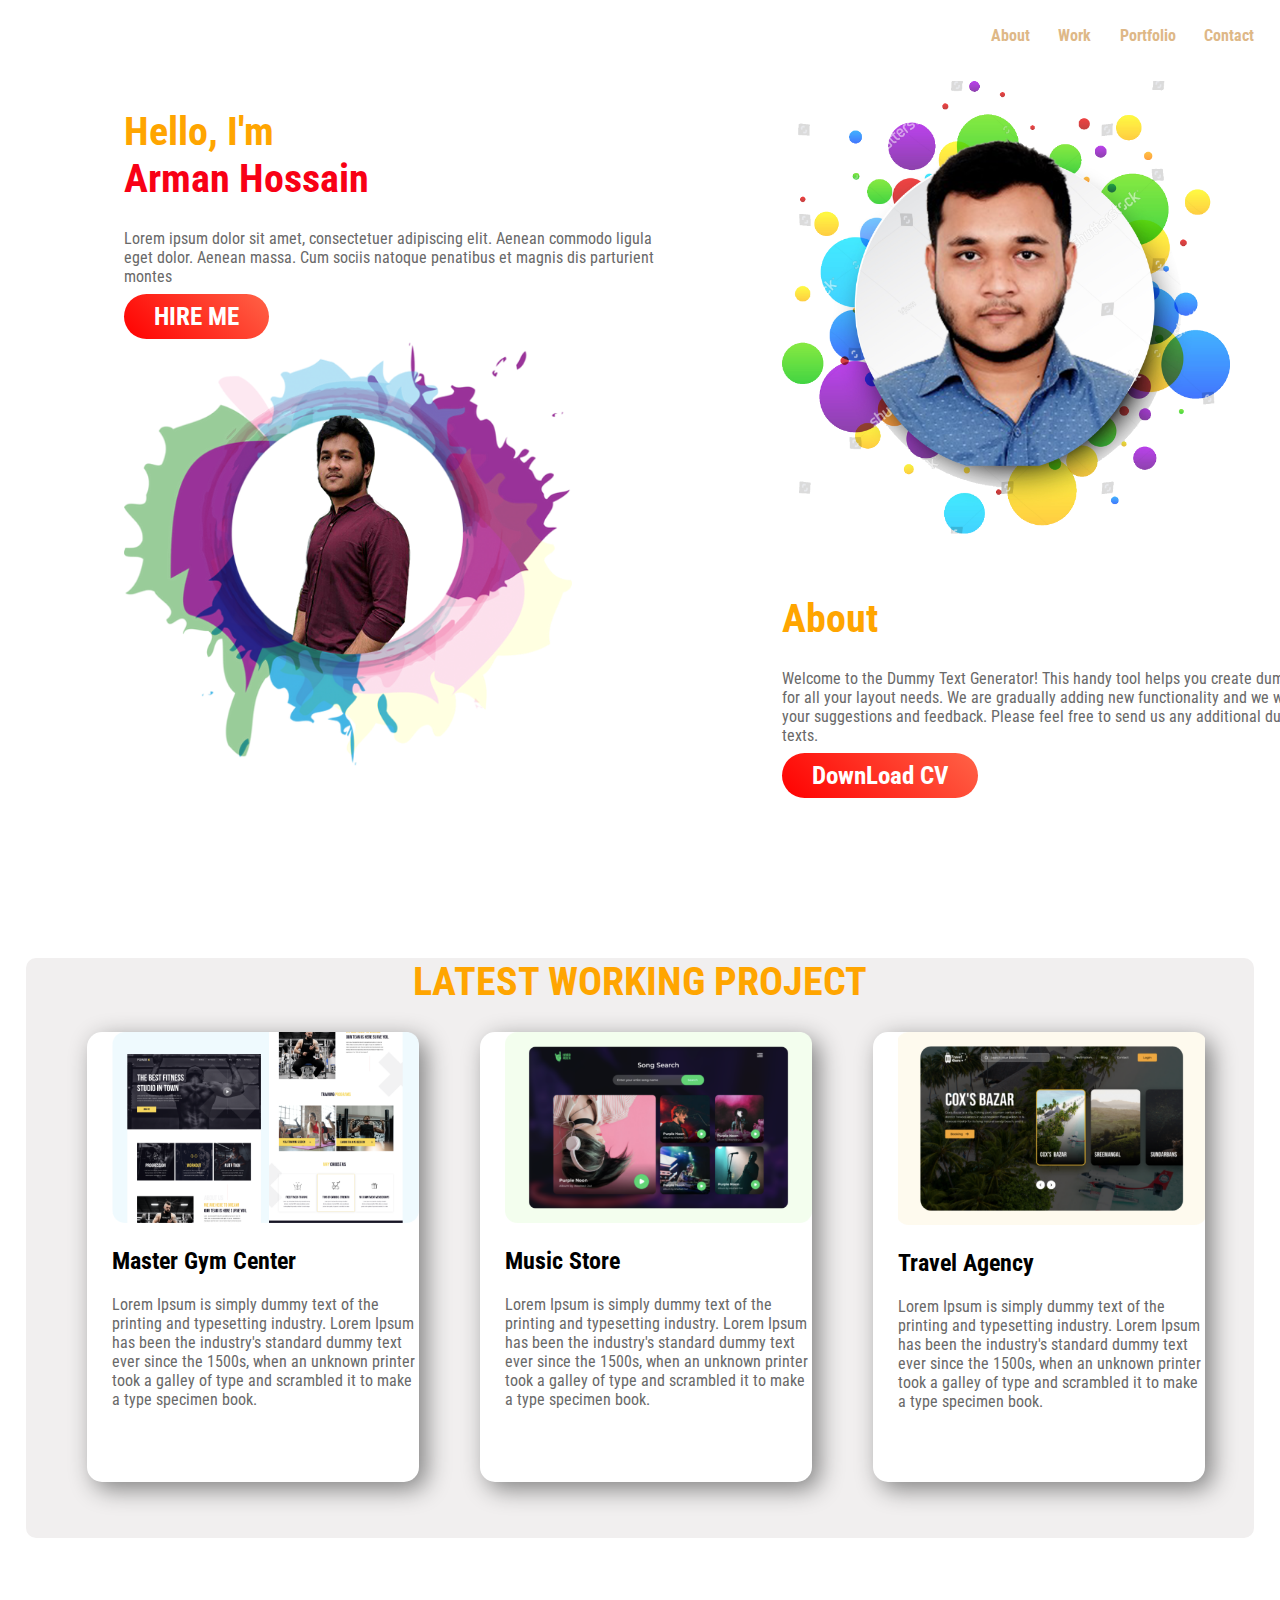
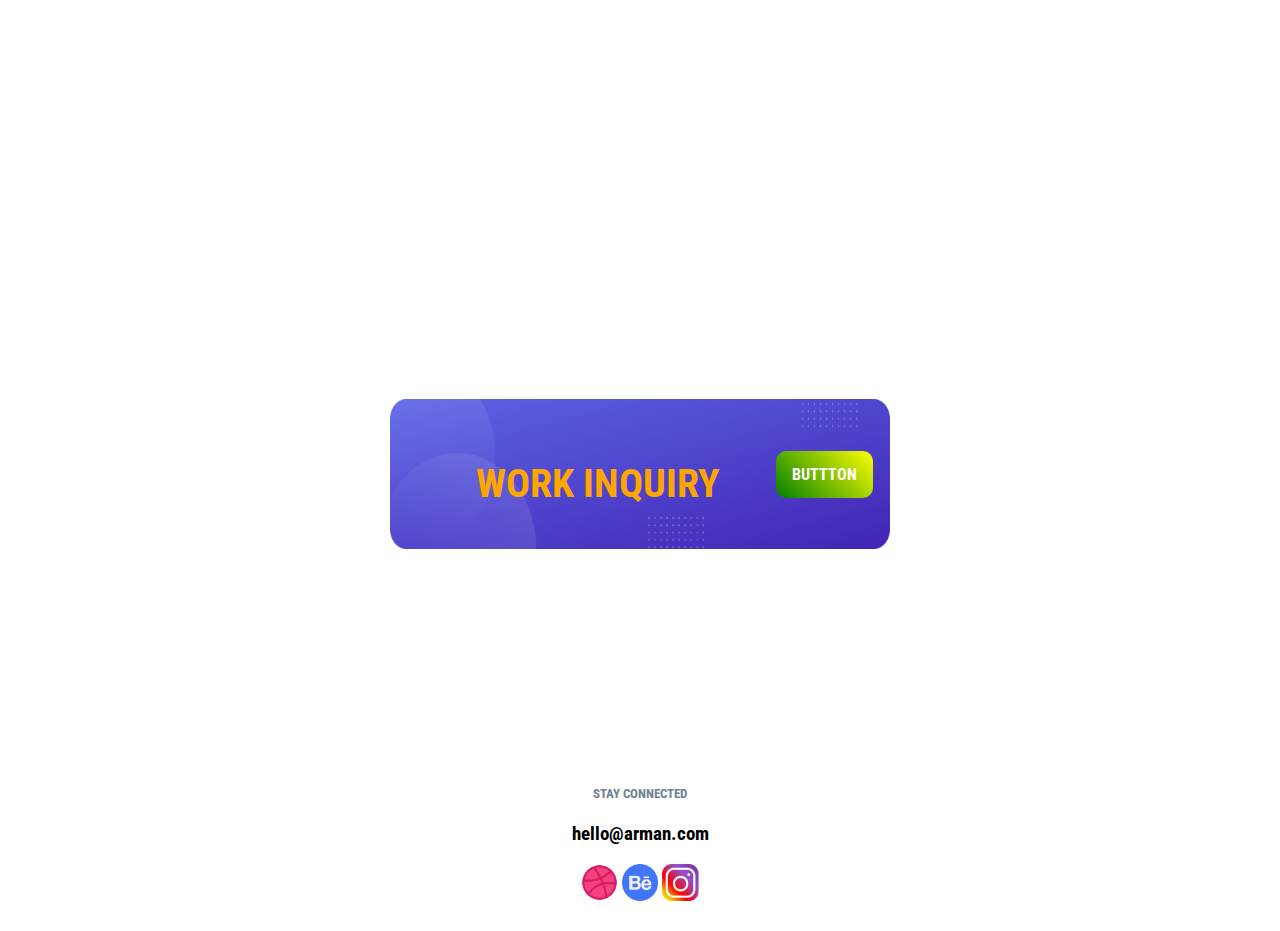
<file: index.html>
<!DOCTYPE html>
<html lang="en">
<head>
    <meta charset="UTF-8">
    <meta name="viewport" content="width=device-width, initial-scale=1.0">
    <title>Arman's First Assignment</title>
    <link rel="preconnect" href="https://fonts.gstatic.com">
<link href="https://fonts.googleapis.com/css2?family=Roboto+Condensed:wght@300;700&display=swap" rel="stylesheet">
    <link rel="stylesheet" href="style.css">
</head>
<body>
    <header>
        <a class="nav-button" href="#">About</a>
        <a class="nav-button" href="#">Work</a>
        <a class="nav-button" href="#">Portfolio</a>
        <a class="nav-button" href="#">Contact</a>
    </header>
    <section id="upper-section" class="about-area">
        <div class="half-width">
        <h1>Hello, I'm <br> <span class="red-highlight"> Arman Hossain</span></h1>
        <p>Lorem ipsum dolor sit amet, consectetuer adipiscing elit. Aenean commodo ligula eget dolor. Aenean massa. Cum sociis natoque penatibus et magnis dis parturient montes</p>
        <a class="link-button" href="#">HIRE ME</a>
        <img class="image-size" src="images/profile6.png" alt="">
        </div>
        <div class="half-width">
    <img class="image-size" src="images/profile5.png" alt="">
    <h1>About</h1>
    <p>Welcome to the Dummy Text Generator!
        This handy tool helps you create dummy text for all your layout needs.
        
        We are gradually adding new functionality and we welcome your suggestions and feedback.
        
        Please feel free to send us any additional dummy texts.</p>
        <a class="link-button" href="#">DownLoad CV</a>

        </div>
    </section>
    <section class="back-img">
        <h1 id="for-centa"><span class="orange-highlight">LATEST</span> WORKING PROJECT</h1>
        <div class="image-center single-item"><img src="images/image 4.png" alt="">
            <h2>Master Gym Center</h2>
            <p>Lorem Ipsum is simply dummy text of the printing and typesetting industry. Lorem Ipsum has been the industry's standard dummy text ever since the 1500s, when an unknown printer took a galley of type and scrambled it to make a type specimen book.</p>
        </div>
        <div class="image-center single-item"><img src="images/image 8.png" alt="">
            <h2>Music Store</h2>
            <p>Lorem Ipsum is simply dummy text of the printing and typesetting industry. Lorem Ipsum has been the industry's standard dummy text ever since the 1500s, when an unknown printer took a galley of type and scrambled it to make a type specimen book.</p>
        </div>
        <div class="image-center single-item"><img src="images/image 5.png" alt="">
            <h2>Travel Agency</h2>
            <p>Lorem Ipsum is simply dummy text of the printing and typesetting industry. Lorem Ipsum has been the industry's standard dummy text ever since the 1500s, when an unknown printer took a galley of type and scrambled it to make a type specimen book.</p>
        </div>
  

  </section>
  <section class="work-inqu">
    <div class="text">
        <h1 >WORK INQUIRY</h1>
    </div>
    <div class="button">
        <a href="#">BUTTTON</a>
    </div>
</section>
    
  
  <footer class="psps">
      <h5>
          STAY CONNECTED
      </h5>
      <h3>hello@arman.com</h3>
     <img  src="icons/ba.png" alt="">
     <img src="icons/be.png" alt="">
     <img  src="icons/bi.png" alt="">
  </footer>
    </body>
</html>
</file>
<file: style.css>
body{
    font-family: 'Roboto Condensed', sans-serif;
    margin: 2%;
   
}
header{
    text-align: right;
    padding-bottom: 3%;
    margin: 0%;
}
.nav-button{
    text-decoration: none;
    padding-left: 2%;
    color: burlywood ;
    font-weight: 700;

}

.red-highlight{
    color:rgb(248, 0, 21);

}

p{
    color: dimgray;
}

.half-width{
    width: 40%;
    float: left;
    margin-left: 5%;
    padding-left: 2%;
}
.link-button{
        text-decoration: none;
        background-image: linear-gradient(45deg, red, tomato);
        padding: 8px 30px;
        border-radius: 25px;
        color: white;
        font-weight: 700;
        font-size: 25px;
}
.half-width img{
    width: 80%;
}
#for-centa{
    text-align: center;
}

.image-center{
    width: 25%;
    float: left;
    margin-left: 5%;
    padding-left: 2%;
}
.image-center img{
    width: 100%;
}

#upper-section{
    width: 1400px;
    padding-bottom: 350px;
}

.single-item{
    box-shadow: 7px 7px 25px gray;
    border-radius: 15px;
    height: 90%;
    background-color: rgb(255, 255, 255);
    
}

.back-img{
    background-color: rgb(241, 239, 239);
    border-radius: 10px;
}
section{
    height: 500px;
    padding-bottom: 80px;

}

.work-inqu{
    background-image: url("shapes/lower.png");
    background-repeat: no-repeat;
    background-size: 500px 150px;
    background-position: center;
    margin-top: 20%;
    position: relative;


}
.text{
    position: absolute;
      bottom: 230px;
      left: 450px;

}
h1{
    font-weight: 700;
    color: orange;
    font-size: 40px;
}
.button{
    position: absolute;
    bottom: 280px;
    left: 750px;
    

}
.button a{
    text-decoration: none;
    color: white;
    font-weight: 700;
    padding: 14px 16px;
    background-image: linear-gradient(45deg,green, yellow);
    border-radius: 10px;
}
footer{
    text-align: center;

}
footer img{
    width: 3%;
}
h5{
    color: slategrey;
}
</file>
